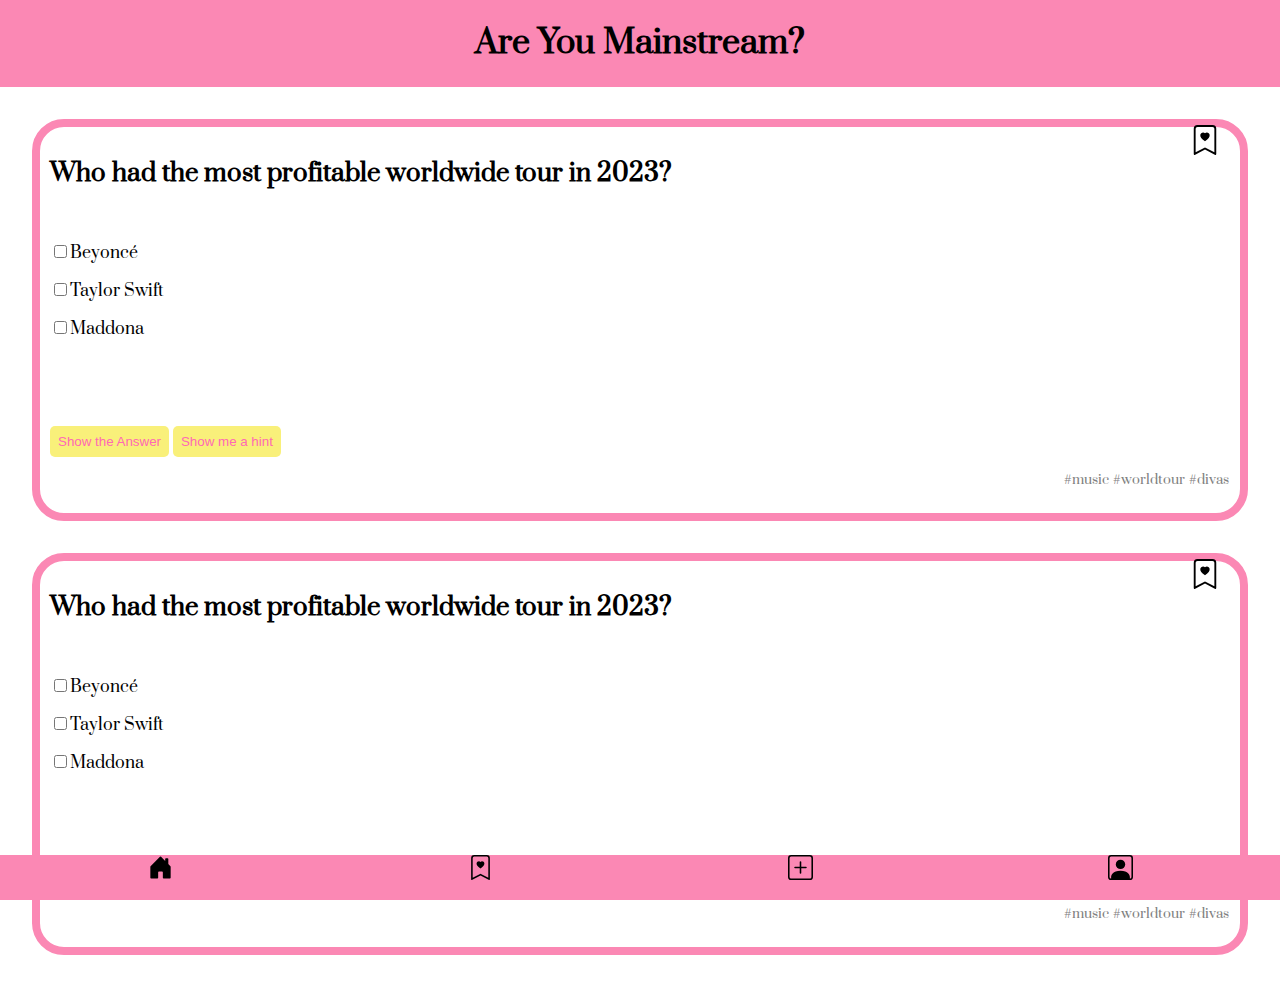
<file: index.html>
<!DOCTYPE html>
<html lang="en">
  <head>
    <meta charset="UTF-8" />
    <meta name="viewport" content="width=device-width, initial-scale=1.0" />
    <link href="./css/style.css" rel="stylesheet" />
    <link rel="preconnect" href="https://fonts.googleapis.com" />
    <link rel="preconnect" href="https://fonts.gstatic.com" crossorigin />
    <link
      href="https://fonts.googleapis.com/css2?family=Prata&display=swap"
      rel="stylesheet"
    />
    <title>Recap Project 1</title>
    <script src="./js/index.js" defer></script>
  </head>
  <body>
    <header class="apptitle">
      <h1>Are You Mainstream?</h1>
    </header>
    <div data-js="question-cards-container">
      <div class="question" data-js="question-card">
        <svg class="question-bookmark">
          <image
            data-js="bookmark"
            xlink:href="assets/images/bookmark-heart.svg"
          />
        </svg>
        <h2>Who had the most profitable worldwide tour in 2023?</h2>
        <div class="box-question" data-js="box-question">
          <p><input type="checkbox" />Beyoncé</p>
          <p><input type="checkbox" />Taylor Swift</p>
          <p><input type="checkbox" />Maddona</p>
        </div>
        <div data-js="box-solution" class="box-solution">
          <p>Here you can find a great answer</p>
        </div>
        <p class="hint--unvisible" data-js="hint-Text">
          Here is Great HINT for you!
        </p>
        <div class="questions-buttons">
          <button type="button" data-js="button-answer" class="button-style">
            Show the Answer
          </button>
          <button data-js="hint-button">Show me a hint</button>
        </div>
        <div class="categories">
          <p>#music</p>
          <p>#worldtour</p>
          <p>#divas</p>
        </div>
      </div>
    </div>
    <nav>
      <div class="menu">
        <a href="./index.html"><img src="assets/images/home-fill.svg" /></a>
        <a href="./bookmarks.html"
          ><img src="assets/images/bookmark-heart.svg"
        /></a>
        <a href="./newcards.html"
          ><img src="assets/images/plus-square.svg"
        /></a>
        <a href="./profil.html"
          ><img src="assets/images/person-square.svg"
        /></a>
      </div>
    </nav>
  </body>
</html>
</file>
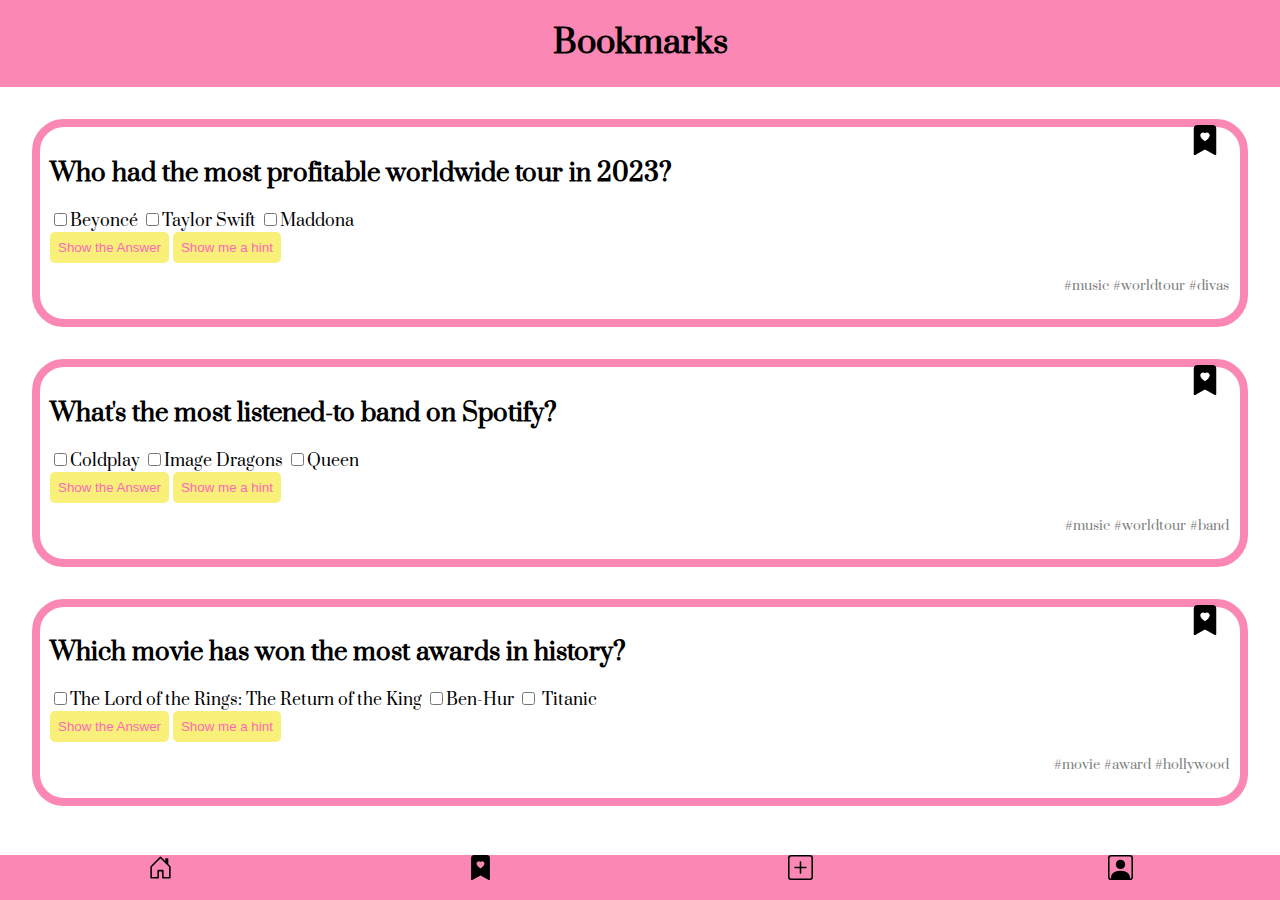
<file: bookmarks.html>
<!DOCTYPE html>
<html lang="en">
<head>
    <meta charset="UTF-8">
    <meta name="viewport" content="width=device-width, initial-scale=1.0">
    <link href="./css/style.css" rel="stylesheet" />
    <link rel="preconnect" href="https://fonts.googleapis.com">
    <link rel="preconnect" href="https://fonts.gstatic.com" crossorigin>
    <link href="https://fonts.googleapis.com/css2?family=Prata&display=swap" rel="stylesheet">
    <title>Recap Project 1</title>
</head>
<body>
    <header class="apptitle">
      <h1>Bookmarks</h1>
    </header>
    <section id="questioncards">
      <div class="question">
        <svg class="question-bookmark">
            <image href="assets/images/bookmark-heart-fill.svg"/>
        </svg>
        <h2>Who had the most profitable worldwide tour in 2023?</h2>
          <div class="question-answers">
            <input type="checkbox">Beyoncé</input type="checkbox">
            <input type="checkbox">Taylor Swift</input type="checkbox">
            <input type="checkbox">Maddona</input type="checkbox">
          </div>
          <div class="questions-buttons">
            <button>Show the Answer</button>
            <button>Show me a hint</button>
          </div>
        <div class="categories">
          <p>#music</p>
          <p>#worldtour</p>
          <p>#divas</p>
        </div>
      </div>
      <div class="question">
        <svg class="question-bookmark">
            <image href="assets/images/bookmark-heart-fill.svg"/>
        </svg>
        <h2>What's the most listened-to band on Spotify?</h2>
          <div class="question-answers">
            <input type="checkbox">Coldplay</input type="checkbox">
            <input type="checkbox">Image Dragons</input type="checkbox">
            <input type="checkbox">Queen</input type="checkbox">
          </div>
          <div class="questions-buttons">
            <button>Show the Answer</button>
            <button>Show me a hint</button>
          </div>
        <div class="categories">
          <p>#music</p>
          <p>#worldtour</p>
          <p>#band</p>
        </div>
      </div>
      <div class="question">
        <svg class="question-bookmark">
            <image href="assets/images/bookmark-heart-fill.svg"/>
        </svg>
        <h2>Which movie has won the most awards in history?</h2>
          <div class="question-answers">
            <input type="checkbox">The Lord of the Rings: The Return of the King</input type="checkbox">
            <input type="checkbox">Ben-Hur</input type="checkbox">
            <input type="checkbox"> Titanic</input type="checkbox">
          </div>
          <div class="questions-buttons">
            <button>Show the Answer</button>
            <button>Show me a hint</button>
          </div>
        <div class="categories">
          <p>#movie</p>
          <p>#award</p>
          <p>#hollywood</p>
        </div>
      </div>
    </section>
    <nav>
        <div class="menu">
          <a href="./index.html"><img src="assets/images/home.svg"></a>
          <a href="./bookmarks.html"><img src="assets/images/bookmark-heart-fill.svg"></a>
          <a href="./newcards.html"
          ><img src="assets/images/plus-square.svg"
        /></a>
          <a href="./profil.html"><img src="assets/images/person-square.svg"></a>
        </div>
    </nav>
  </body>
</html>
</file>
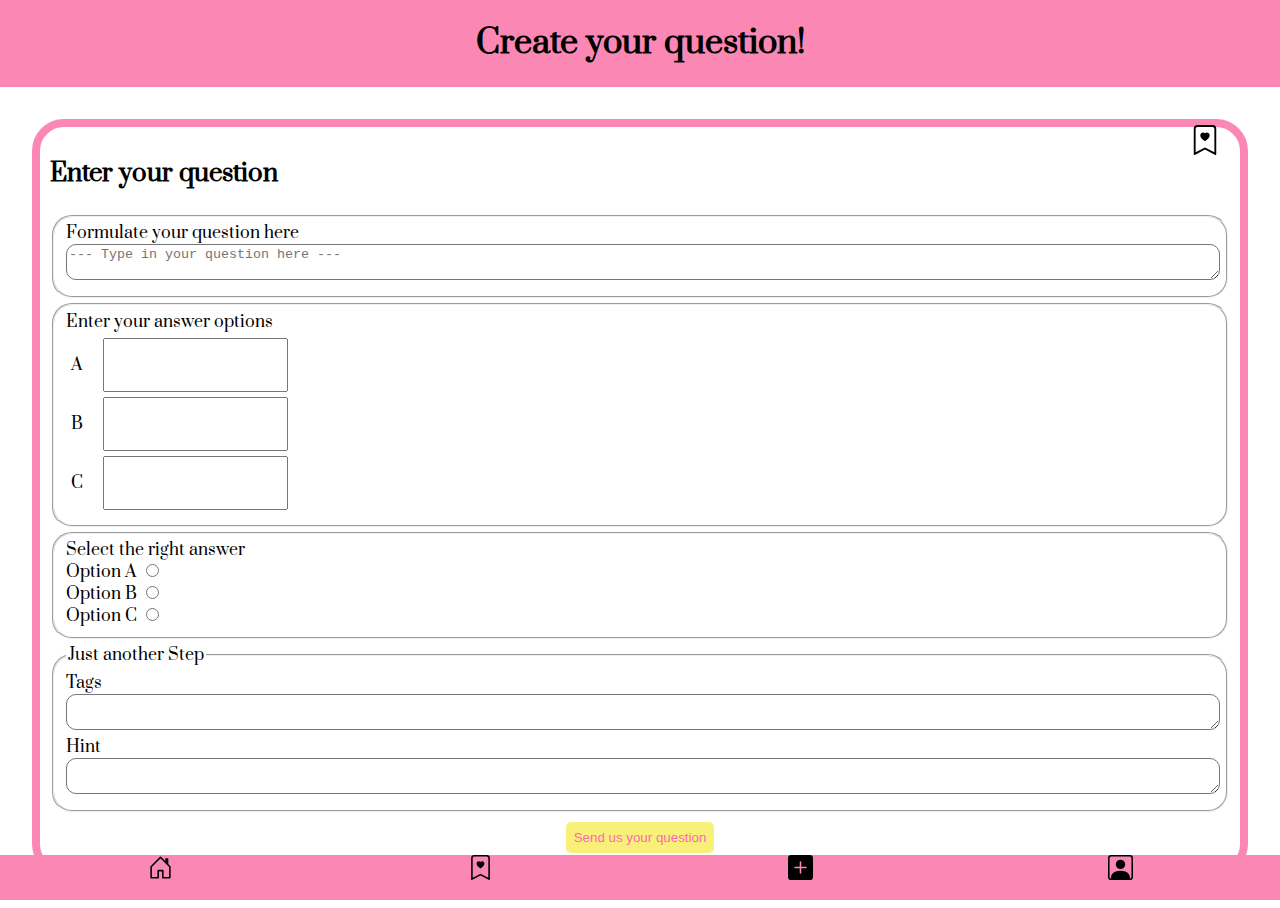
<file: newcards.html>
<!DOCTYPE html>
<html lang="en">
  <head>
    <meta charset="UTF-8" />
    <meta name="viewport" content="width=device-width, initial-scale=1.0" />
    <link href="./css/style.css" rel="stylesheet" />
    <link rel="preconnect" href="https://fonts.googleapis.com" />
    <link rel="preconnect" href="https://fonts.gstatic.com" crossorigin />
    <link
      href="https://fonts.googleapis.com/css2?family=Prata&display=swap"
      rel="stylesheet"
    />
    <title>Recap Project 1</title>
    <script src="./js/submitquestions.js" defer></script>
  </head>
  <body>
    <header class="apptitle">
      <h1>Create your question!</h1>
    </header>
    <section data-js="creater-question-form-box">
      <form data-js="form" class="question">
        <svg class="question-bookmark">
          <image
            data-js="bookmark"
            xlink:href="assets/images/bookmark-heart.svg"
          />
        </svg>
        <h2>Enter your question</h2>
        <fieldset>
          <label for="create-question-wording">
            Formulate your question here
          </label>
          <textarea
            name="createQuestionWording"
            id="create-question-wording"
            placeholder="--- Type in your question here ---"
          ></textarea>
        </fieldset>
        <fieldset>
          <label>Enter your answer options</label>
          <div class="question-answers" data-js="box-question">
            <div class="create-questions-options">
              <p>A</p>
              <input type="text" name="choiseOptionA" />
            </div>
            <div class="create-questions-options">
              <p>B</p>
              <input type="text" name="choiseOptionB" />
            </div>
            <div class="create-questions-options">
              <p>C</p>
              <input type="text" name="choiseOptionC" />
            </div>
          </div>
        </fieldset>
        <fieldset>
          <label for="rightChoice"> Select the right answer </label>
          <div>
            <label for="rightChoice">Option A</label>
            <input
              type="radio"
              id="rightChoice1"
              name="rightChoice"
              value="Right-Choice-A"
            />
          </div>
          <div>
            <label for="rightChoice">Option B</label>
            <input
              type="radio"
              id="rightChoice2"
              name="rightChoice"
              value="Right-Choice-B"
            />
          </div>
          <div>
            <label for="rightChoice">Option C</label>
            <input
              type="radio"
              id="rightChoice3"
              name="rightChoice"
              value="Right-Choice-C"
            />
          </div>
        </fieldset>
        <fieldset>
          <legend>Just another Step</legend>
          <div>
            <label for="tag">Tags</label>
            <textarea id="tag" name="tag"></textarea>
          </div>
          <div>
            <label for="hint">Hint</label>
            <textarea name="hint" id="hint" maxlength="150"></textarea>
          </div>
        </fieldset>
        <div class="create-question-submit-box">
          <button type="submit" class="create-question-submit">
            Send us your question
          </button>
        </div>
      </form>
    </section>
    <nav>
      <div class="menu">
        <a href="./index.html"><img src="assets/images/home.svg" /></a>
        <a href="./bookmarks.html"
          ><img src="assets/images/bookmark-heart.svg"
        /></a>
        <a href="./newcards.html"
          ><img src="assets/images/plus-square-fill.svg"
        /></a>
        <a href="./profil.html"
          ><img src="assets/images/person-square.svg"
        /></a>
      </div>
    </nav>
  </body>
</html>
</file>
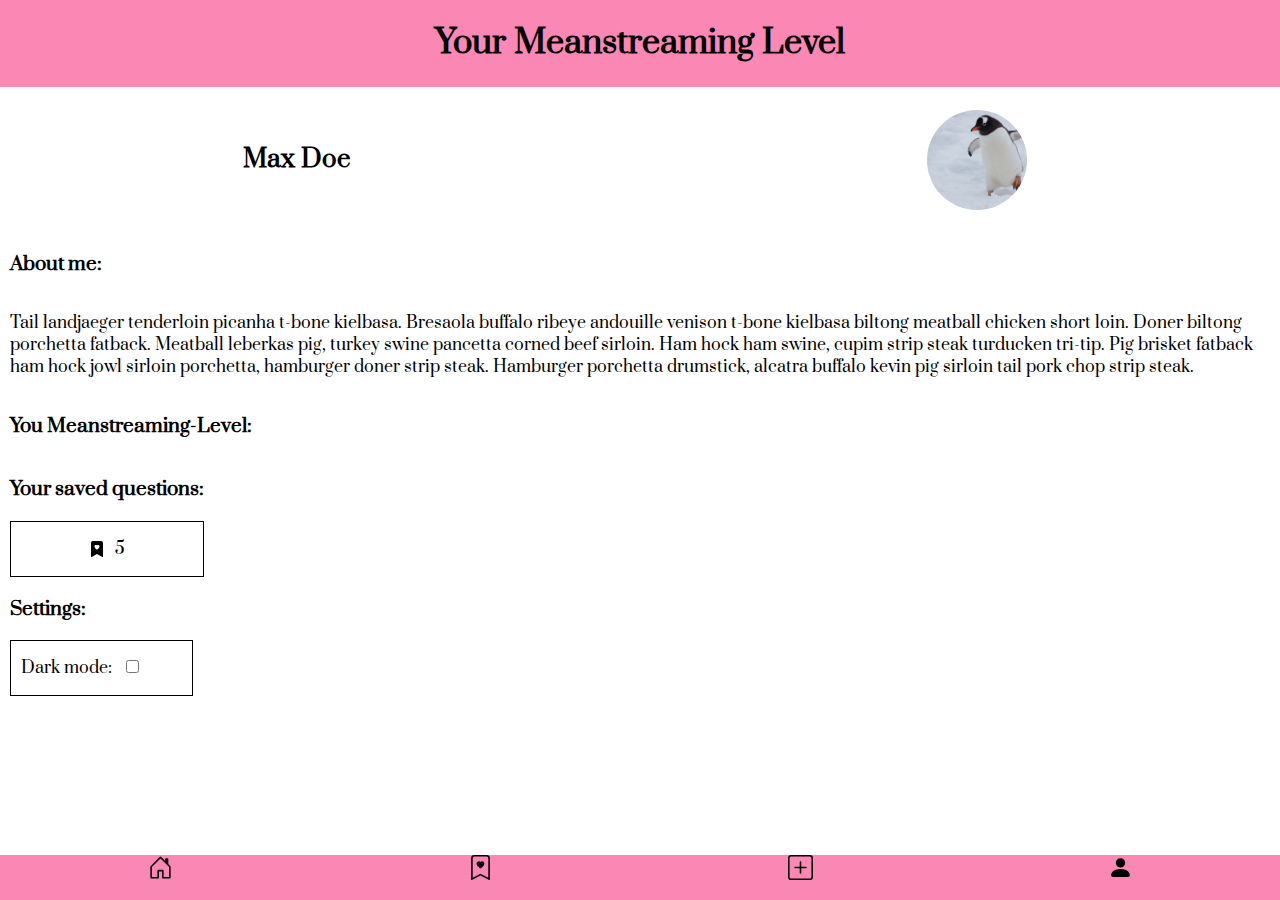
<file: profil.html>
<!DOCTYPE html>
<html lang="en">
  <head>
    <meta charset="UTF-8" />
    <meta name="viewport" content="width=device-width, initial-scale=1.0" />
    <link href="./css/style.css" rel="stylesheet" />
    <link rel="preconnect" href="https://fonts.googleapis.com" />
    <link rel="preconnect" href="https://fonts.gstatic.com" crossorigin />
    <link
      href="https://fonts.googleapis.com/css2?family=Prata&display=swap"
      rel="stylesheet"
    />
    <title>Recap Project 1</title>
  </head>
  <body>
    <header class="apptitle">
      <h1>Your Meanstreaming Level</h1>
    </header>
    <section class="profil-box">
        <div class="profile-header">
            <h2>Max Doe</h2>
            <div class="profile-picture">
                <img src="./assets/images/piguin.jpg" alt="profil-picture" />
            </div>
        </div>
        <article class="profile-aboutme">
          <h3>About me:</h3>
          <p>
            Tail landjaeger tenderloin picanha t-bone kielbasa. Bresaola buffalo
            ribeye andouille venison t-bone kielbasa biltong meatball chicken
            short loin. Doner biltong porchetta fatback. Meatball leberkas pig,
            turkey swine pancetta corned beef sirloin. Ham hock ham swine, cupim
            strip steak turducken tri-tip. Pig brisket fatback ham hock jowl
            sirloin porchetta, hamburger doner strip steak. Hamburger porchetta
            drumstick, alcatra buffalo kevin pig sirloin tail pork chop strip
            steak.
          </p>
        </articlev>
        <div class="profile-level">
          <h3>You Meanstreaming-Level:</h3>
          <!-- <div class="profile-level">
          <div class="profile-score">90%</div>
          </div> -->
        </div>
        <div class="profile-bookmarks">
          <h3>Your saved questions:</h3>
          <div class="profile-bookmarks-score">
            <img src="./assets/images/bookmark-heart-fill.svg" />
            <p>5</p>
          </div>
        </div>
        <div class="profile-settings">
          <h3>Settings:</h3>
            <div class="profile-dark">
                <p>Dark mode:</p>
                <label class="switch">
                    <input type="checkbox">
                    <span class="slider round"></span>
                </label>
            </div>
        </div>
    </section>
    <nav>
      <div class="menu">
        <a href="./index.html"><img src="assets/images/home.svg"></a>
        <a href="./bookmarks.html"><img src="assets/images/bookmark-heart.svg"></a>
        <a href="./newcards.html"
        ><img src="assets/images/plus-square.svg"
      /></a>
        <a href="./profil.html"><img src="./assets/images/person-fill.svg"></a>
      </div>
    </nav>
  </body>
</html>
</file>
<file: css/style.css>
@import "components/questions.css";
@import "components/nav.css";
@import "./components/profile.css";
@import "./global.css";
@import "./components/createquestion.css";
</file>
